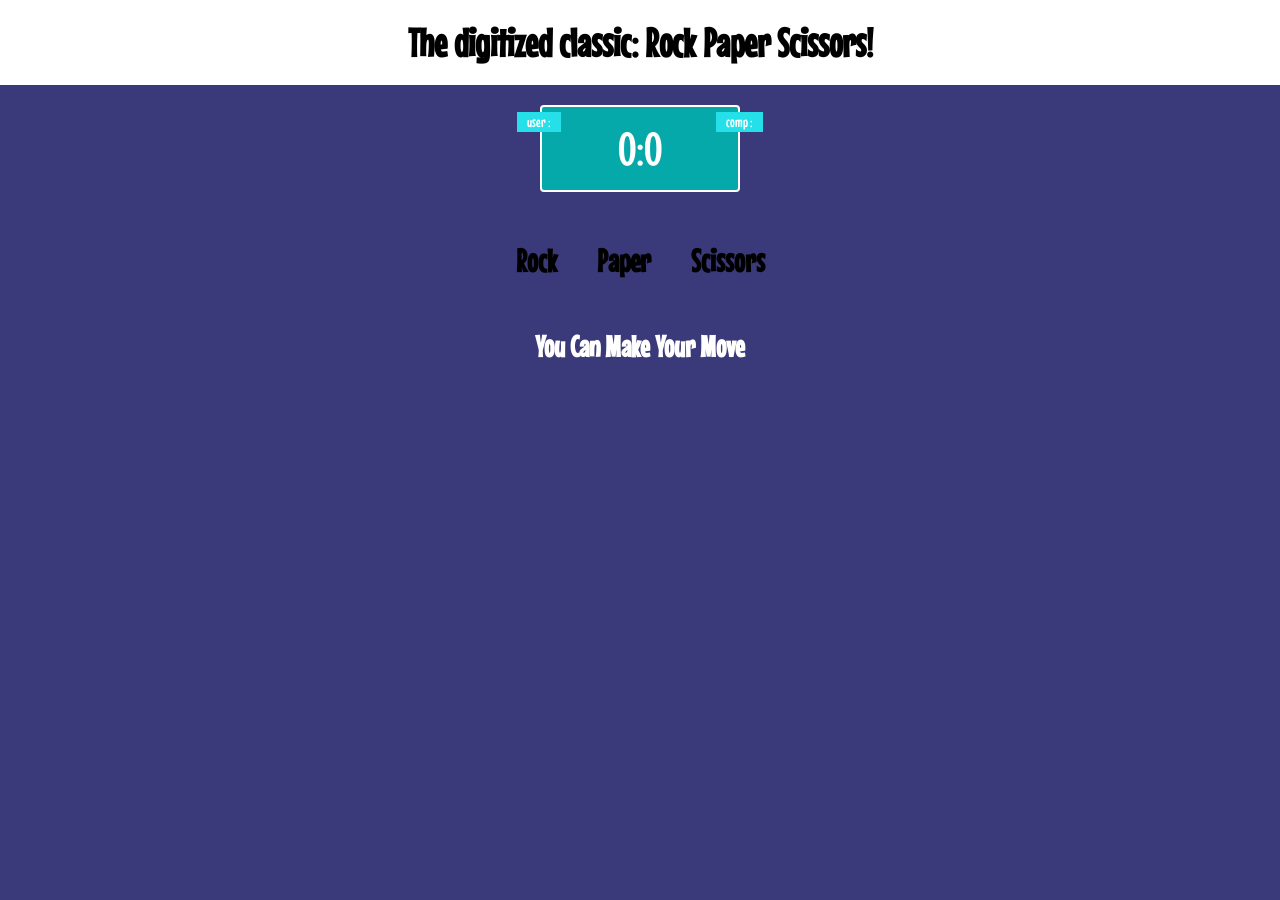
<file: index.html>
<!doctype html>
<html lang="en">
<head>
  <meta charset="utf-8">
  <title>RockPaperScissors</title>
  <base href="https://ErickLee85.github.io/paper-rock-scissors/">  <meta name="viewport" content="width=device-width, initial-scale=1">
  <link rel="icon" type="image/x-icon" href="favicon.ico">
<link rel="stylesheet" href="styles.a49fc1762feeb378eb7e.css"></head>
<body>
  <header>
    <h1>The digitized classic: Rock Paper Scissors!</h1>
  </header>
  <app-root></app-root>
<script src="runtime-es2015.edb2fcf2778e7bf1d426.js" type="module"></script><script src="runtime-es5.edb2fcf2778e7bf1d426.js" nomodule defer></script><script src="polyfills-es5.6696c533341b95a3d617.js" nomodule defer></script><script src="polyfills-es2015.2987770fde9daa1d8a2e.js" type="module"></script><script src="main-es2015.0369a8c8dbe649a3d2e1.js" type="module"></script><script src="main-es5.0369a8c8dbe649a3d2e1.js" nomodule defer></script></body>
</html>
</file>
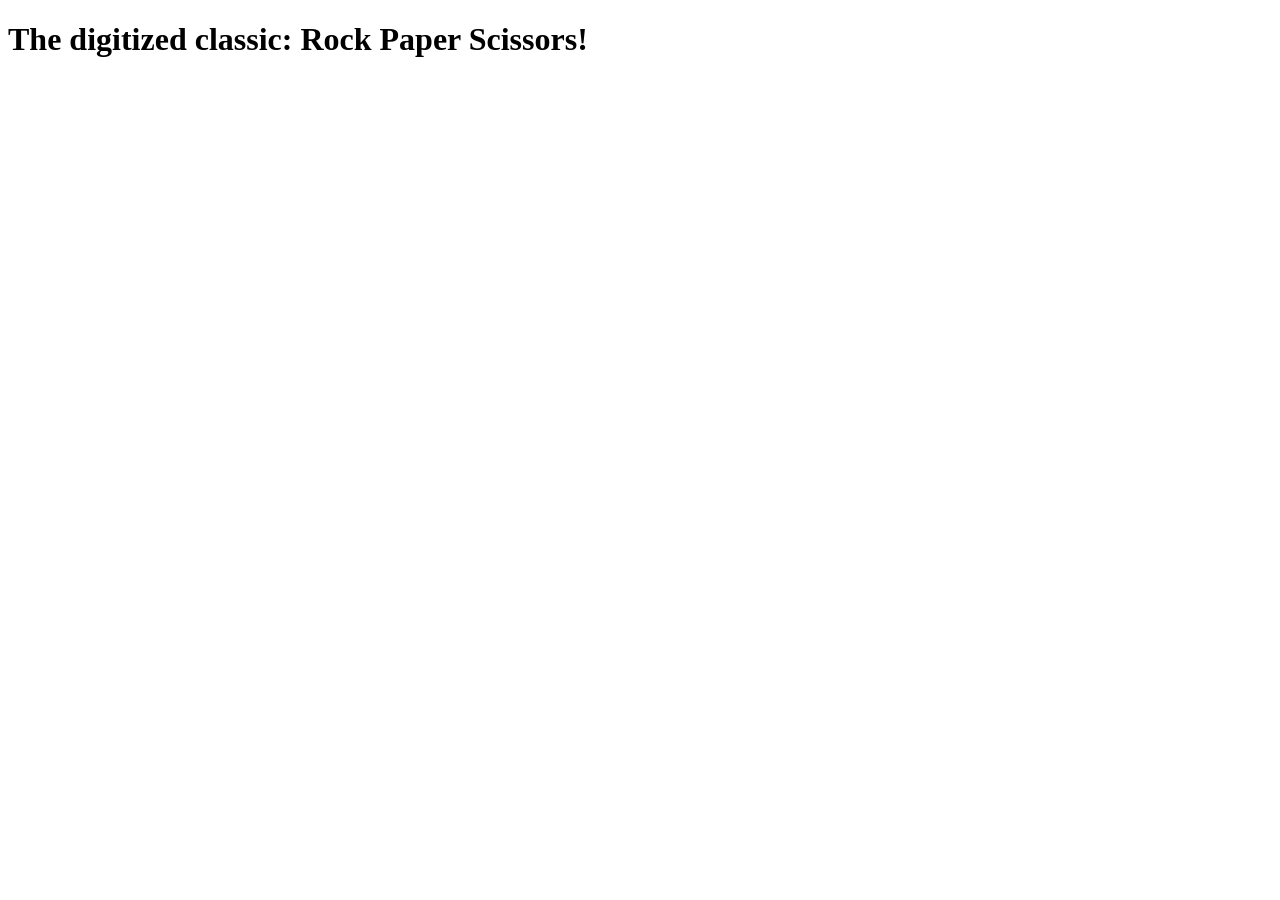
<file: src/index.html>
<!doctype html>
<html lang="en">
<head>
  <meta charset="utf-8">
  <title>RockPaperScissors</title>
  <base href="/">
  <meta name="viewport" content="width=device-width, initial-scale=1">
  <link rel="icon" type="image/x-icon" href="favicon.ico">
</head>
<body>
  <header>
    <h1>The digitized classic: Rock Paper Scissors!</h1>
  </header>
  <app-root></app-root>
</body>
</html>
</file>
<file: styles.a49fc1762feeb378eb7e.css>
@import url(https://fonts.googleapis.com/css2?family=Mouse+Memoirs&display=swap);*{margin:0;padding:0;box-sizing:border-box;font-family:'Mouse Memoirs',sans-serif}body{background:#3a3a7a}header{background:#fff;padding:20px;text-align:center;font-size:20px}
</file>
